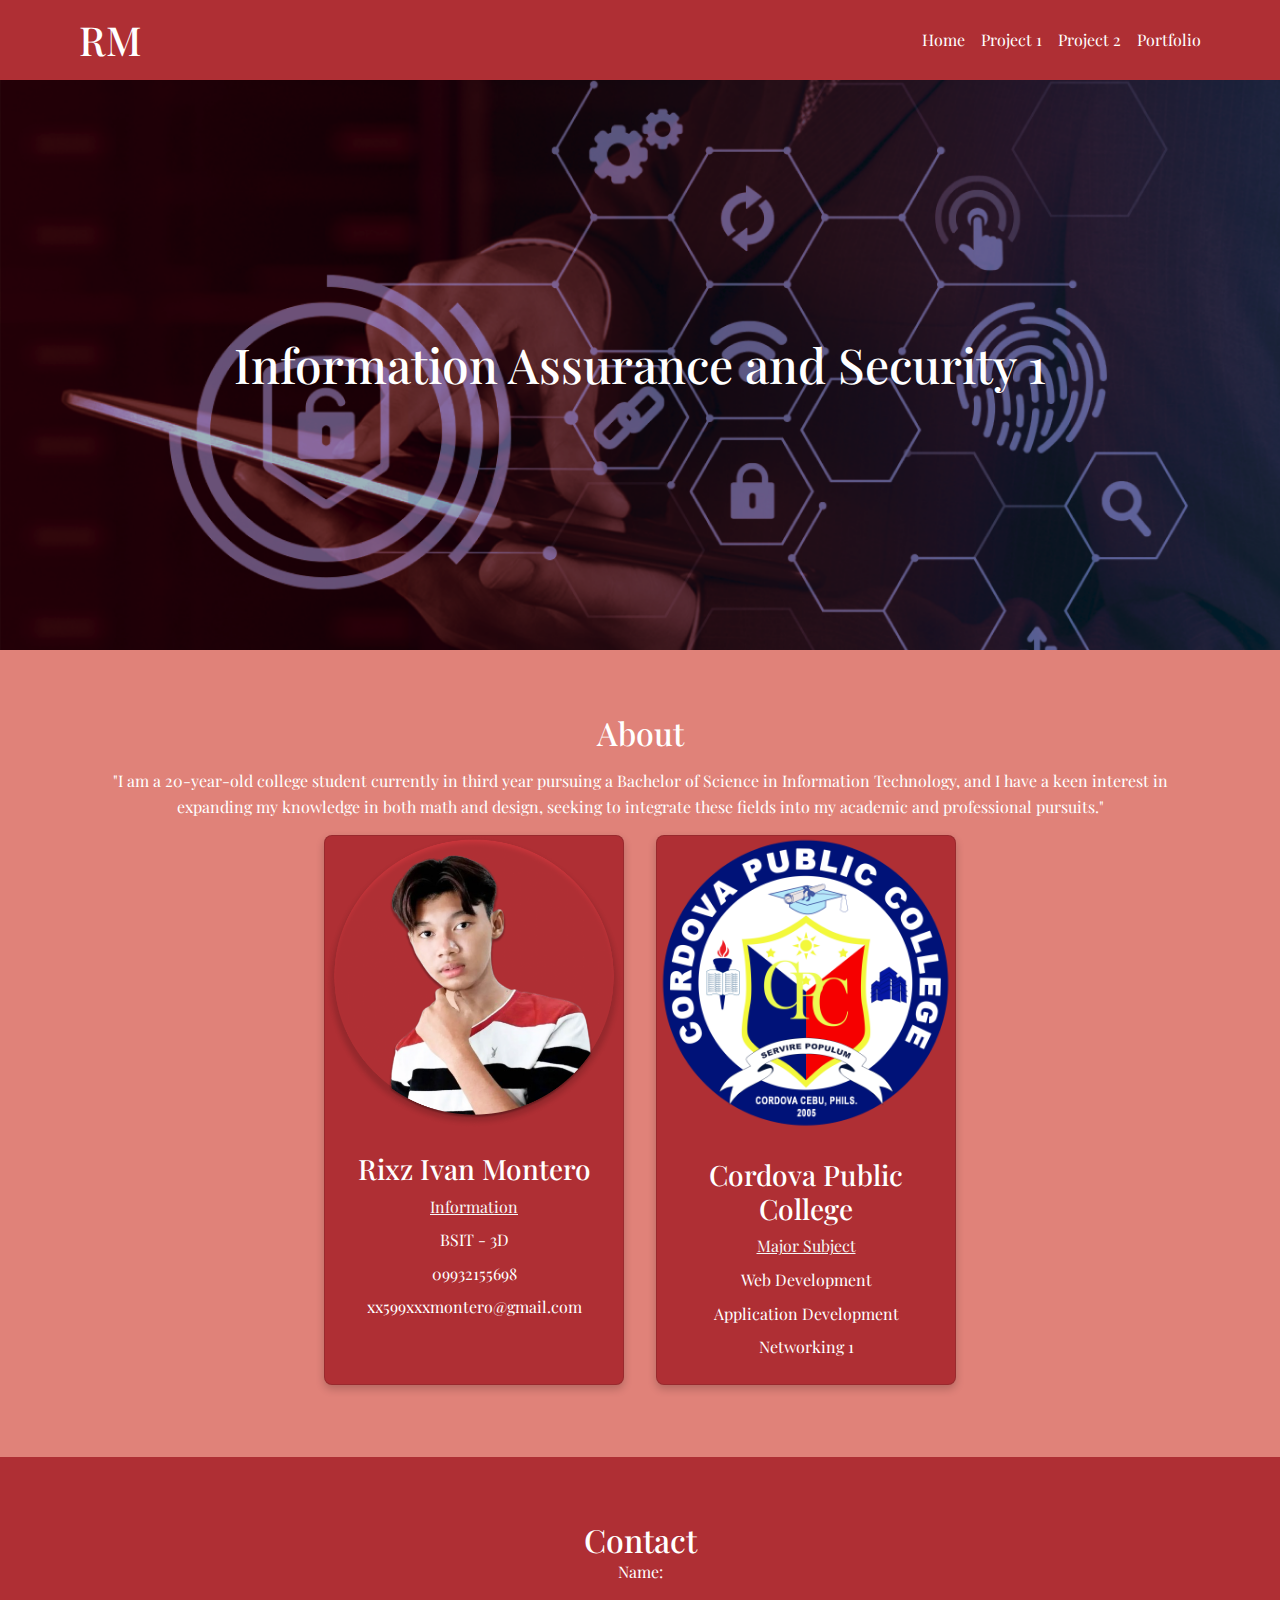
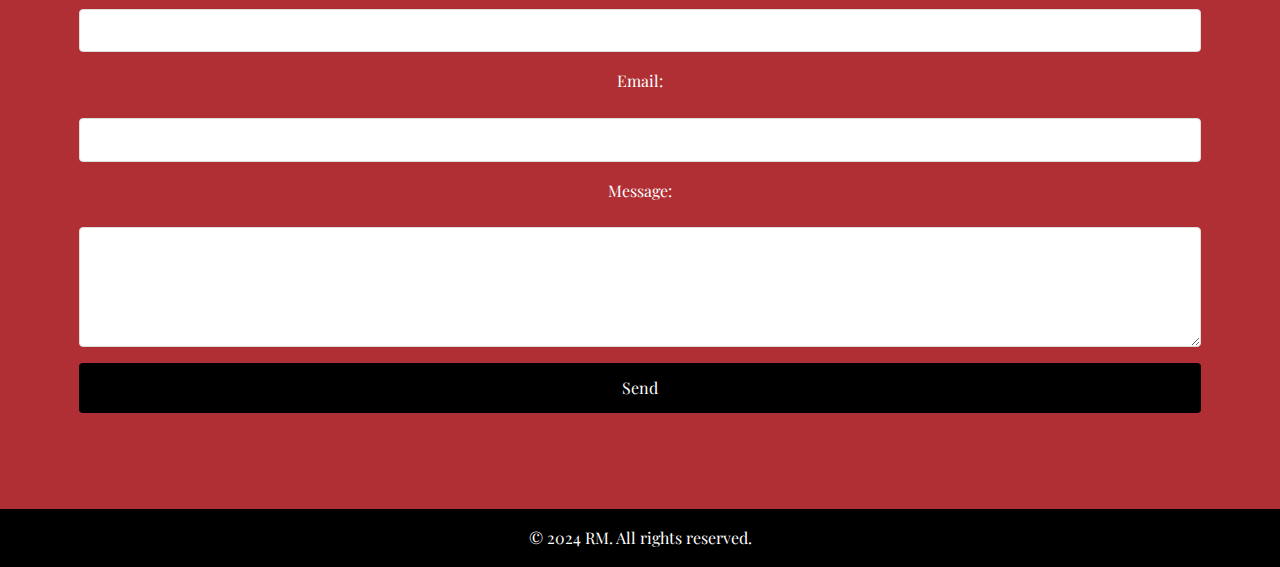
<file: index.html>
<!DOCTYPE html>
<html lang="en">
<head>
    <meta charset="UTF-8">
    <meta name="viewport" content="width=device-width, initial-scale=1.0">
    <title>Information Assurance and Security</title>
    <link rel="stylesheet" href="https://fonts.googleapis.com/css2?family=Playfair+Display:wght@400;700&display=swap">
    <link rel="stylesheet" href="https://stackpath.bootstrapcdn.com/bootstrap/4.5.2/css/bootstrap.min.css">
    <link rel="stylesheet" href="https://cdnjs.cloudflare.com/ajax/libs/font-awesome/5.15.4/css/all.min.css">
    <link rel="stylesheet" href="style.css">
</head>
<body>
    <header>
        <div class="container">
            <h1>RM</h1>
            <nav>
                <ul id="nav-menu">
                    <li><a href="index.html">Home</a></li>
                    <li><a href="project1.html">Project 1</a></li>
                    <li><a href="project2.html">Project 2</a></li>
                    <li><a href="#contact">Portfolio</a></li>
                </ul>
                <button id="menu-toggle" aria-label="Toggle navigation">&#9776;</button>
            </nav>
        </div>
    </header>

    <section id="welcome" class="section">
        <div class="container">
            <h2>Information Assurance and Security 1</h2>
        </div>
    </section>

    <section id="about" class="section fade-in">
        <div class="container">
            <h2>About</h2>
            <p>"I am a 20-year-old college student currently in third year pursuing a Bachelor of Science in Information Technology, and I have a keen interest in expanding my knowledge in both math and design, seeking to integrate these fields into my academic and professional pursuits."</p>

            <div class="team">
                <div class="card">
                    <img src="images/Group 1.png" alt="Mike" class="card-img">
                    <div class="card-content">
                        <h3>Rixz Ivan Montero</h3>
                        <u class="title">Information</u>
                        <p>BSIT - 3D</p>
                        <p>09932155698</p>
                        <p>xx599xxxmontero@gmail.com</p>
                    </div>
                </div>

                <div class="card">
                    <img src="images/cpc.png" alt="Cordova Public College" class="card-img">
                    <div class="card-content">
                        <h3>Cordova Public College</h3>
                        <u class="title">Major Subject</u>
                        <p>Web Development</p>
                        <p>Application Development</p>
                        <p>Networking 1</p>
                    </div>
                </div>
            </div>
        </div>
    </section>

    <section id="contact" class="section">
        <div class="container">
            <h2>Contact</h2>
            <form action="#" method="post" id="contact-form">
                <label for="name">Name:</label>
                <input type="text" id="name" name="name" required>
                
                <label for="email">Email:</label>
                <input type="email" id="email" name="email" required>
                
                <label for="message">Message:</label>
                <textarea id="message" name="message" rows="4" required></textarea>
                
                <button type="submit">Send</button>
            </form>
        </div>
    </section>

    <footer>
        <div class="container">
            <p>&copy; 2024 RM. All rights reserved.</p>
        </div>
    </footer>

    <script src="script.js"></script>
</body>
</html>
</file>
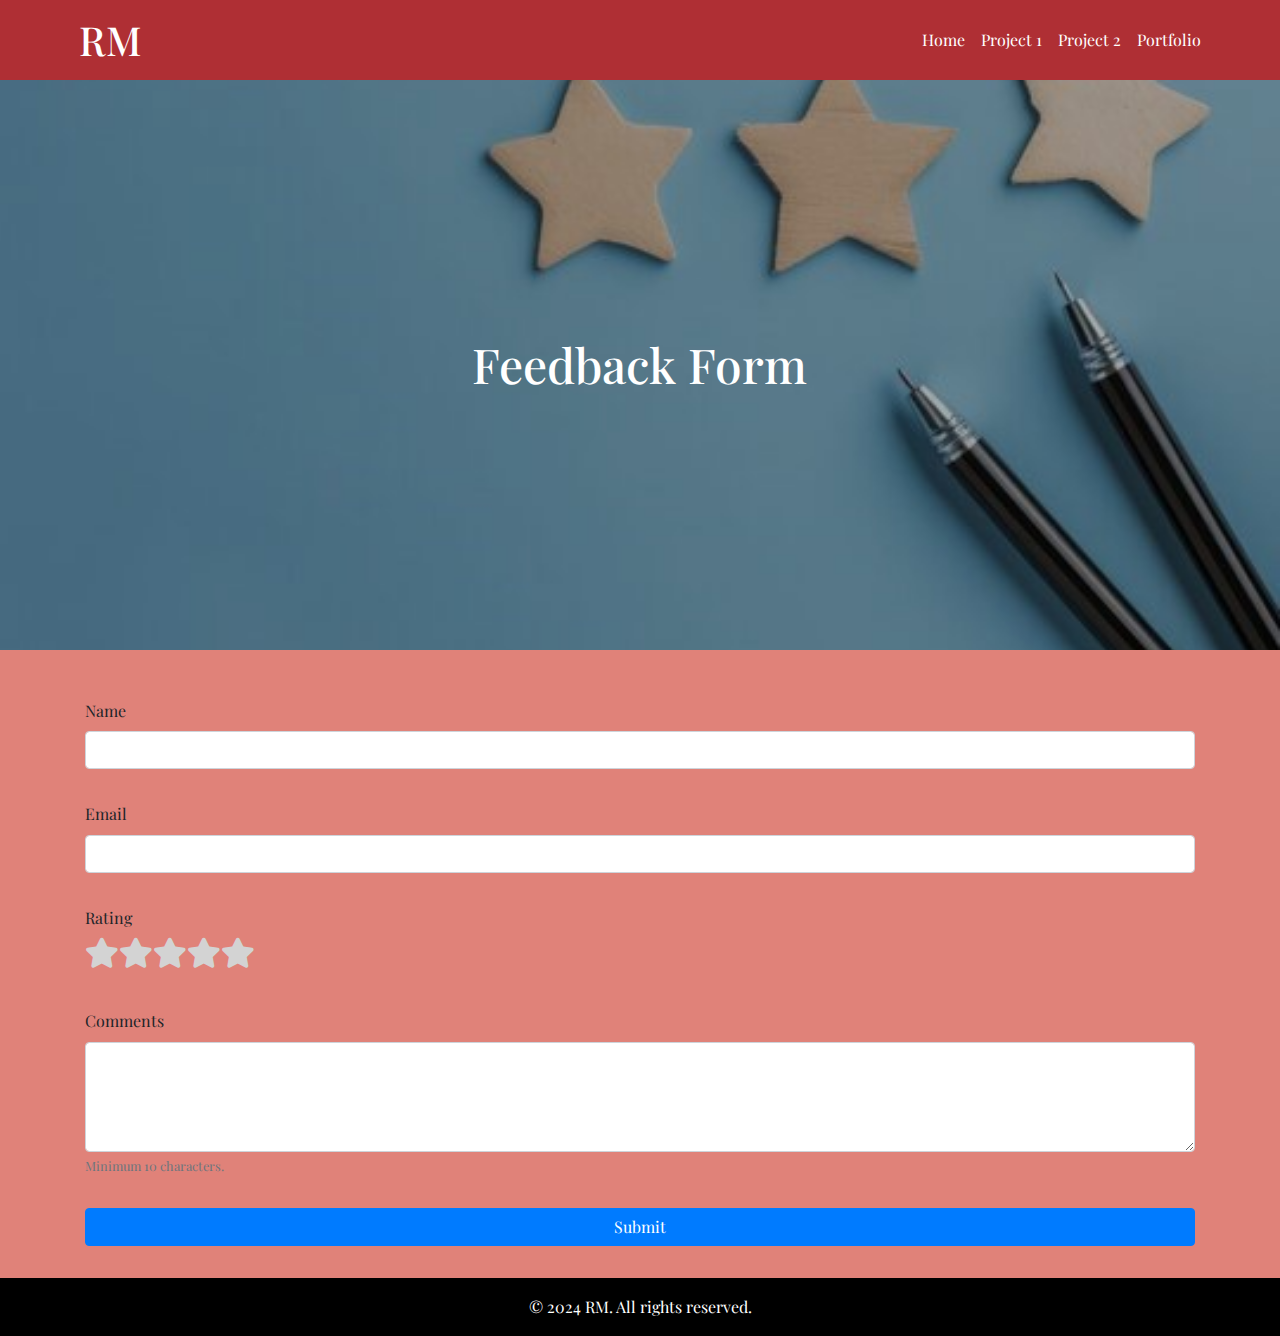
<file: project1.html>
<!DOCTYPE html>
<html lang="en">
<head>
    <meta charset="UTF-8">
    <meta name="viewport" content="width=device-width, initial-scale=1.0">
    <title>Feedback Form</title>
    <link rel="stylesheet" href="https://fonts.googleapis.com/css2?family=Playfair+Display:wght@400;700&display=swap">
    <link rel="stylesheet" href="https://stackpath.bootstrapcdn.com/bootstrap/4.5.2/css/bootstrap.min.css">
    <link rel="stylesheet" href="https://cdnjs.cloudflare.com/ajax/libs/font-awesome/5.15.4/css/all.min.css">
    <link rel="stylesheet" href="style.css">
</head>
<body>
    <header>
        <div class="container">
            <h1>RM</h1>
            <nav>
                <ul id="nav-menu">
                    <li><a href="index.html">Home</a></li>
                    <li><a href="project1.html">Project 1</a></li>
                    <li><a href="project2.html">Project 2</a></li>
                    <li><a href="index.html">Portfolio</a></li>
                </ul>
                <button id="menu-toggle" aria-label="Toggle navigation">&#9776;</button>
            </nav>
        </div>
    </header>

    <section id="p1" class="section">
        <div class="container">
            <h2>Feedback Form</h2>
        </div>
    </section>

    <div class="container mt-5">
        <form id="feedbackForm">
            <div class="form-group">
                <label for="name">Name</label>
                <input type="text" class="form-control" id="name" required>
            </div>
            <div class="form-group">
                <label for="email">Email</label>
                <input type="email" class="form-control" id="email" required>
            </div>
            <div class="form-group">
                <label>Rating</label>
                <div class="star-rating">
                    <input type="radio" id="star5" name="rating" value="5" required>
                    <label for="star5" class="fas fa-star"></label>
                    <input type="radio" id="star4" name="rating" value="4">
                    <label for="star4" class="fas fa-star"></label>
                    <input type="radio" id="star3" name="rating" value="3">
                    <label for="star3" class="fas fa-star"></label>
                    <input type="radio" id="star2" name="rating" value="2">
                    <label for="star2" class="fas fa-star"></label>
                    <input type="radio" id="star1" name="rating" value="1">
                    <label for="star1" class="fas fa-star"></label>
                </div>
            </div>
            <div class="form-group">
                <label for="comments">Comments</label>
                <textarea class="form-control" id="comments" rows="4" required></textarea>
                <small id="commentsHelp" class="form-text text-muted">Minimum 10 characters.</small>
            </div>
            <button type="submit" class="btn btn-primary">Submit</button>
        </form>
        <div id="error" class="text-danger mt-3"></div>
    </div>

    <footer>
        <div class="container">
            <p>&copy; 2024 RM. All rights reserved.</p>
        </div>
    </footer>

    <script src="script.js"></script>
</body>
</html>
</file>
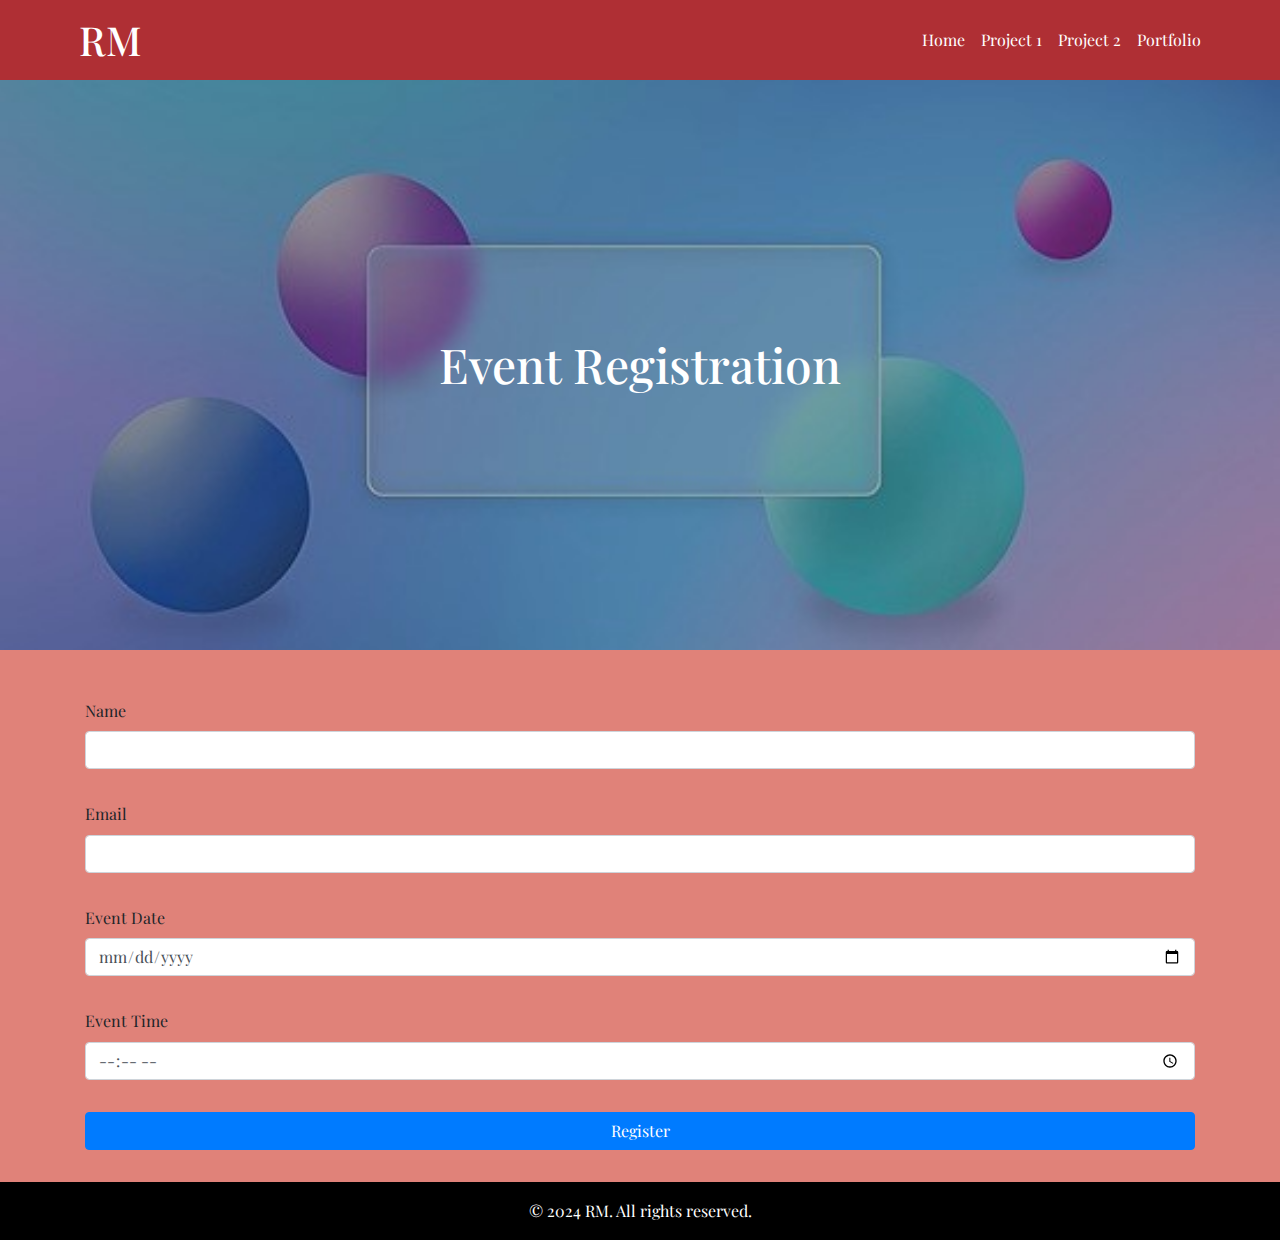
<file: project2.html>
<!DOCTYPE html>
<html lang="en">
<head>
    <meta charset="UTF-8">
    <meta name="viewport" content="width=device-width, initial-scale=1.0">
    <title>Event Registration</title>
    <link rel="stylesheet" href="https://fonts.googleapis.com/css2?family=Playfair+Display:wght@400;700&display=swap">
    <link rel="stylesheet" href="https://stackpath.bootstrapcdn.com/bootstrap/4.5.2/css/bootstrap.min.css">
    <link rel="stylesheet" href="https://cdnjs.cloudflare.com/ajax/libs/font-awesome/5.15.4/css/all.min.css">
    <link rel="stylesheet" href="style.css">
</head>
<body>
    <header>
        <div class="container">
            <h1>RM</h1>
            <nav>
                <ul id="nav-menu">
                    <li><a href="index.html">Home</a></li>
                    <li><a href="project1.html">Project 1</a></li>
                    <li><a href="project2.html">Project 2</a></li>
                    <li><a href="index.html">Portfolio</a></li>
                </ul>
                <button id="menu-toggle" aria-label="Toggle navigation">&#9776;</button>
            </nav>
        </div>
    </header>

    <section id="p2" class="section">
        <div class="container">
            <h2>Event Registration</h2>
        </div>
    </section>

    <div class="container mt-5">
        <form id="eventForm">
            <div class="form-group">
                <label for="name">Name</label>
                <input type="text" class="form-control" id="name" required>
            </div>
            <div class="form-group">
                <label for="email">Email</label>
                <input type="email" class="form-control" id="email" required>
            </div>
            <div class="form-group">
                <label for="eventDate">Event Date</label>
                <input type="date" class="form-control" id="eventDate" required>
            </div>
            <div class="form-group">
                <label for="eventTime">Event Time</label>
                <input type="time" class="form-control" id="eventTime" required>
            </div>
            <button type="submit" class="btn btn-primary">Register</button>
        </form>
        <div id="error" class="text-danger mt-3"></div>
    </div>

    <footer>
        <div class="container">
            <p>&copy; 2024 RM. All rights reserved.</p>
        </div>
    </footer>

    <script src="script.js"></script>
</body>
</html>
</file>
<file: style.css>
body, h1, h2, h3, p, ul, li, form {
    margin: 0;
    padding: 0;
    box-sizing: border-box;
}

body {
    font-family: 'Playfair Display', serif;
    line-height: 1.6;
}

header {
    background: #AF2F34;
    color: #fff;
    padding: 1rem 0;
}

header .container {
    width: 90%;
    max-width: 1200px;
    margin: 0 auto;
    display: flex;
    justify-content: space-between;
    align-items: center;
}

header h1 {
    margin: 0;
}

nav {
    display: flex;
    align-items: center;
}

nav ul {
    list-style: none;
    display: flex;
    margin: 0;
}

nav ul li {
    margin-left: 1rem;
}

nav ul li a {
    color: #fff;
    text-decoration: none;
}

#menu-toggle {
    display: none;
    font-size: 1.5rem;
    background: none;
    border: none;
    color: #fff;
    cursor: pointer;
}

section {
    padding: 2rem 0;
}

.section .container {
    width: 90%;
    max-width: 1200px;
    margin: 0 auto;
}

#welcome {
    background: url('images/image\ 1.png') no-repeat center center;
    background-size: cover;
    color: #fff;
    text-align: center; 
    padding: 20% 5%;
}

#welcome h2 {
    margin: 0;
    font-size: 3rem;
}

#p1 {
    background: url('images/fbf.jpg') no-repeat center center;
    background-size: cover;
    color: #fff;
    text-align: center; 
    padding: 20% 5%;
}

#p1 h2 {
    margin: 0;
    font-size: 3rem;
}

#p2 {
    background: url('images/er.jpg') no-repeat center center;
    background-size: cover;
    color: #fff;
    text-align: center; 
    padding: 20% 5%;
}

#p2 h2 {
    margin: 0;
    font-size: 3rem;
}

#about {
    background-color: #E08279;
    color: #fff;
    text-align: center;
    padding: 4rem 0;
}

#about h2 {
    margin-bottom: 1rem;
}

#about p {
    margin: 0.5rem 0;
}

.team {
    display: flex;
    justify-content: center;
    flex-wrap: wrap;
    gap: 1rem;
}

.card {
    box-shadow: 0 4px 8px rgba(0, 0, 0, 0.2);
    border-radius: 8px;
    overflow: hidden;
    flex: 1;
    max-width: 300px;
    margin: 0.5rem;
    text-align: center;
    background: #AF2F34;
}

.card-img {
    width: 100%;
    height: auto;
}

.card-content {
    padding: 1rem;
}

.card-content h3 {
    margin: 0.5rem 0;
}

.card-content .title {
    color: #f7f7f7;
}

form {
    display: grid;
    gap: 1rem;
    margin-bottom: 2rem;
}

form label {
    display: block;
}

form input, form textarea {
    width: 100%;
    padding: 0.5rem;
    border: 1px solid #ddd;
    border-radius: 4px;
}

form button {
    padding: 0.75rem;
    border: none;
    background: #000;
    color: #fff;
    border-radius: 4px;
    cursor: pointer;
}

form button:hover {
    background: #555;
}

#contact {
    background-color: #AF2F34;
    color: #fff;
    padding: 4rem 0;
    text-align: center;
}

footer {
    background: #000;
    color: #fff;
    padding: 1rem 0;
    text-align: center;
}

.star-rating {
    display: flex;
    cursor: pointer;
}
.star-rating input {
    display: none;
}
.star-rating label {
    font-size: 30px;
    color: lightgray;
}
.star-rating input:checked ~ label {
    color: gold;
}
.star-rating label:hover,
.star-rating label:hover ~ label {
    color: gold;
}

body {
    background-color: #E08279;
}


@media (max-width: 768px) {
    nav ul {
        display: none;
        flex-direction: column;
        width: 100%;
        text-align: center;
        background: #333;
        position: absolute;
        top: 60px;
        left: 0;
        padding: 1rem;
    }
    
    nav ul.show {
        display: flex;
    }
    
    nav ul li {
        margin: 0.5rem 0;
    }
    
    #menu-toggle {
        display: block;
    }

    .team {
        flex-direction: column;
        align-items: center;
    }

    .card {
        max-width: 90%;
        margin-bottom: 1rem;
    }
}
</file>
